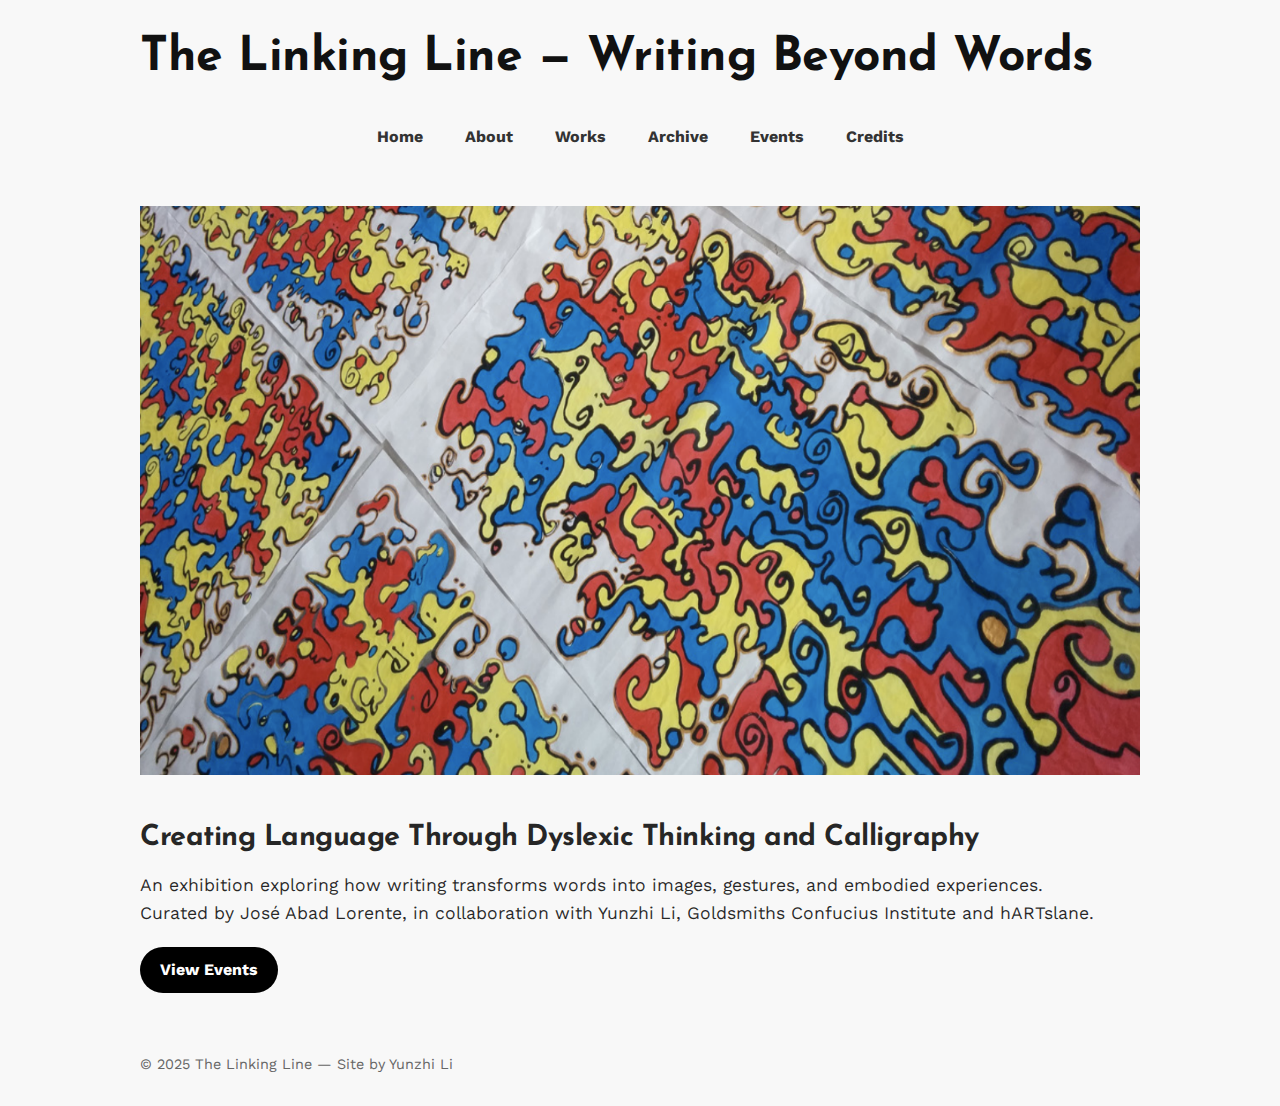
<file: index.html>
<!DOCTYPE html>
<html lang="en">
<head>
  <meta charset="UTF-8">
  <meta name="viewport" content="width=device-width, initial-scale=1">
  <title>The Linking Line — Writing Beyond Words</title>
  <link rel="stylesheet" href="style.css">
  <link href="https://fonts.googleapis.com/css2?family=Noto+Sans:wght@300;400;600&display=swap" rel="stylesheet">
  <link href="https://fonts.googleapis.com/css2?family=Josefin+Sans:wght@300;400;700&family=Work+Sans:wght@300;400;600&display=swap" rel="stylesheet">

</head>

<body>
  <header>
    <h1>The Linking Line — Writing Beyond Words</h1>
    <nav>
      <a href="index.html">Home</a>
      <a href="about.html">About</a>
      <a href="works.html">Works</a>
      <a href="archive.html">Archive</a>
      <a href="events.html">Events</a>
      <a href="credits.html">Credits</a>
    </nav>
  </header>

  <section class="banner">
    <img src="assets/thinkingline.png" alt="The Linking Line banner image" class="banner-img">
  </section>

  <main class="intro-text">
    <section class="intro">
      <h2>Creating Language Through Dyslexic Thinking and Calligraphy</h2>
      <p>
        An exhibition exploring how writing transforms words into images, gestures, and embodied experiences. <br>
        Curated by José Abad Lorente, in collaboration with Yunzhi Li, Goldsmiths Confucius Institute and hARTslane.
      </p>
      <a href="events.html" class="button">View Events</a>
    </section>
  </main>

  <footer>
    © 2025 The Linking Line — Site by Yunzhi Li
  </footer>
</body>
</html>
</file>
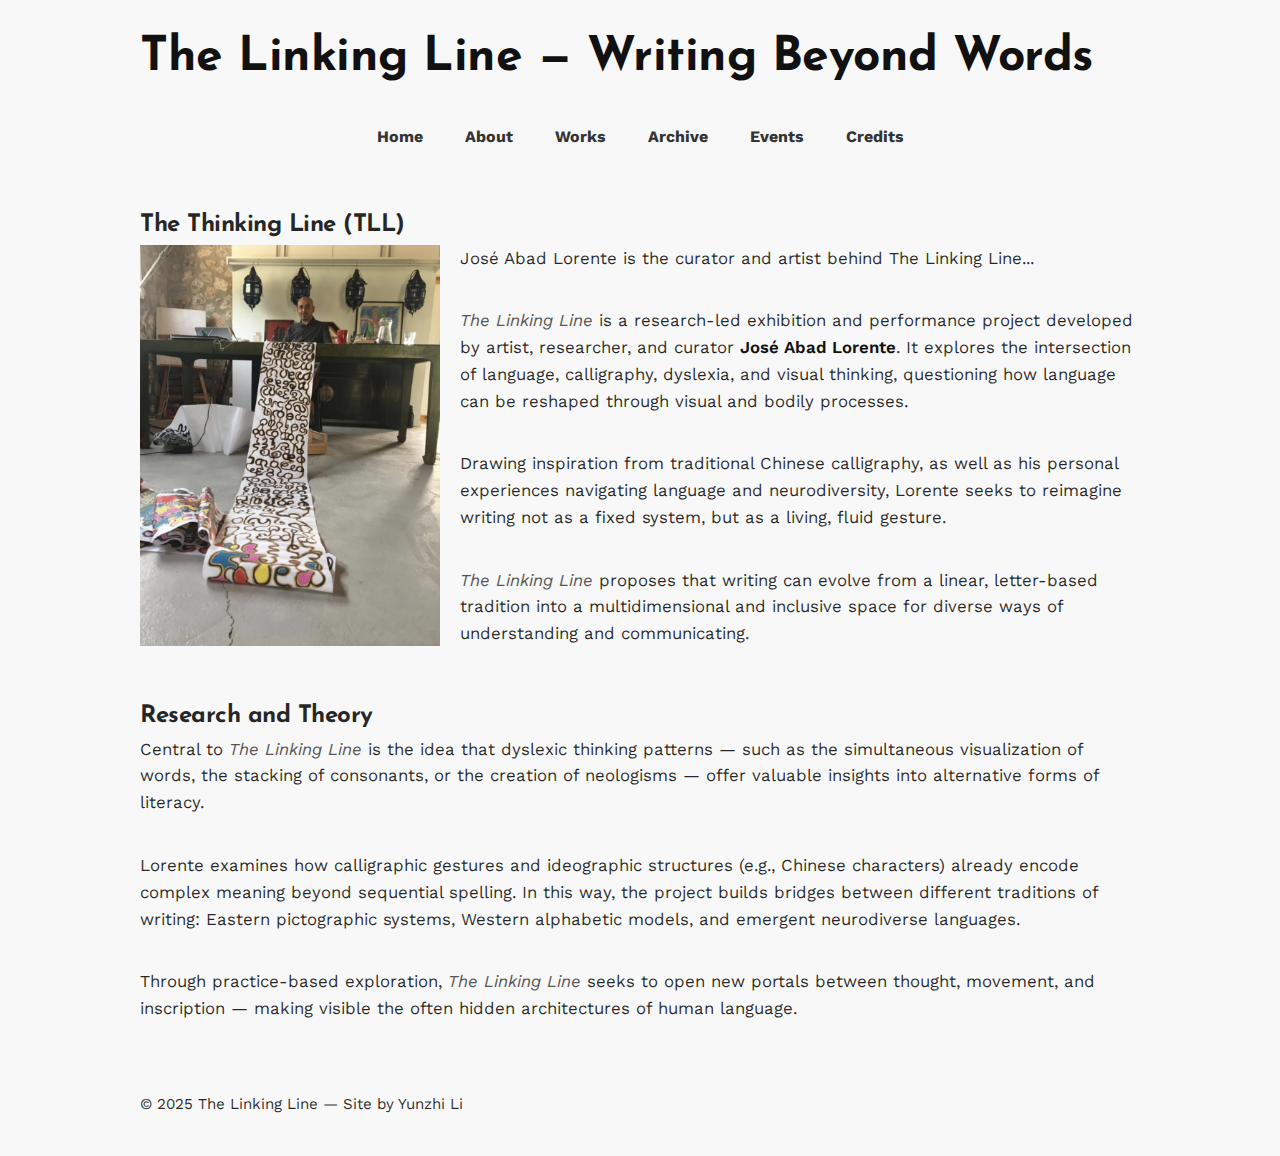
<file: about.html>
<!DOCTYPE html>
<html lang="en">
<head>
  <meta charset="UTF-8">
  <meta name="viewport" content="width=device-width, initial-scale=1">
  <title>About — The Linking Line</title>
  <link rel="stylesheet" href="style.css">
  <link href="https://fonts.googleapis.com/css2?family=Noto+Sans:wght@300;400;600&display=swap" rel="stylesheet">
  <link href="https://fonts.googleapis.com/css2?family=Josefin+Sans:wght@300;400;700&family=Work+Sans:wght@300;400;600&display=swap" rel="stylesheet">

</head>

<body>

  <header>
    <h1>The Linking Line — Writing Beyond Words</h1>
    <nav>
        <a href="index.html">Home</a>
        <a href="about.html">About</a>
        <a href="works.html">Works</a> 
        <a href="archive.html">Archive</a>
        <a href="events.html">Events</a>
        <a href="credits.html">Credits</a>
    </nav>
  </header>

  <main class="content">
    <section>
      <h2>The Thinking Line (TLL)</h2>
      <section class="intro-flex">
        <img src="assets/joseline.png" alt="Jose Abad Lorente Portrait" class="portrait">
        <div class="intro-text">
          <p>José Abad Lorente is the curator and artist behind The Linking Line...</p>
          <br>
          <p>
            <em>The Linking Line</em> is a research-led exhibition and performance project developed by 
            artist, researcher, and curator <strong>José Abad Lorente</strong>. 
            It explores the intersection of language, calligraphy, dyslexia, and visual thinking, 
            questioning how language can be reshaped through visual and bodily processes.
          </p>
          <br>
      <p>
        Drawing inspiration from traditional Chinese calligraphy, as well as his personal experiences 
        navigating language and neurodiversity, Lorente seeks to reimagine writing not as a fixed system, 
        but as a living, fluid gesture. 
      </p>
      <br>
      <p>
        <em>The Linking Line</em> proposes that writing can evolve from a linear, letter-based tradition 
        into a multidimensional and inclusive space for diverse ways of understanding and communicating.
      </p>
        </div>
        
      </section>
      
      

   
    </section>
  
    <section>
      <h2>Research and Theory</h2>
      <p>
        Central to <em>The Linking Line</em> is the idea that dyslexic thinking patterns — 
        such as the simultaneous visualization of words, the stacking of consonants, 
        or the creation of neologisms — offer valuable insights into alternative forms of literacy.
      </p>
      <br>
      <p>
        Lorente examines how calligraphic gestures and ideographic structures (e.g., Chinese characters) 
        already encode complex meaning beyond sequential spelling. 
        In this way, the project builds bridges between different traditions of writing: 
        Eastern pictographic systems, Western alphabetic models, and emergent neurodiverse languages.
      </p>
      <br>
      <p>
        Through practice-based exploration, <em>The Linking Line</em> seeks to open new portals 
        between thought, movement, and inscription — making visible the often hidden architectures 
        of human language.
      </p>
    </section>
  </main>

  <footer>
    <p>© 2025 The Linking Line — Site by Yunzhi Li</p>
  </footer>

</body>
</html>
</file>
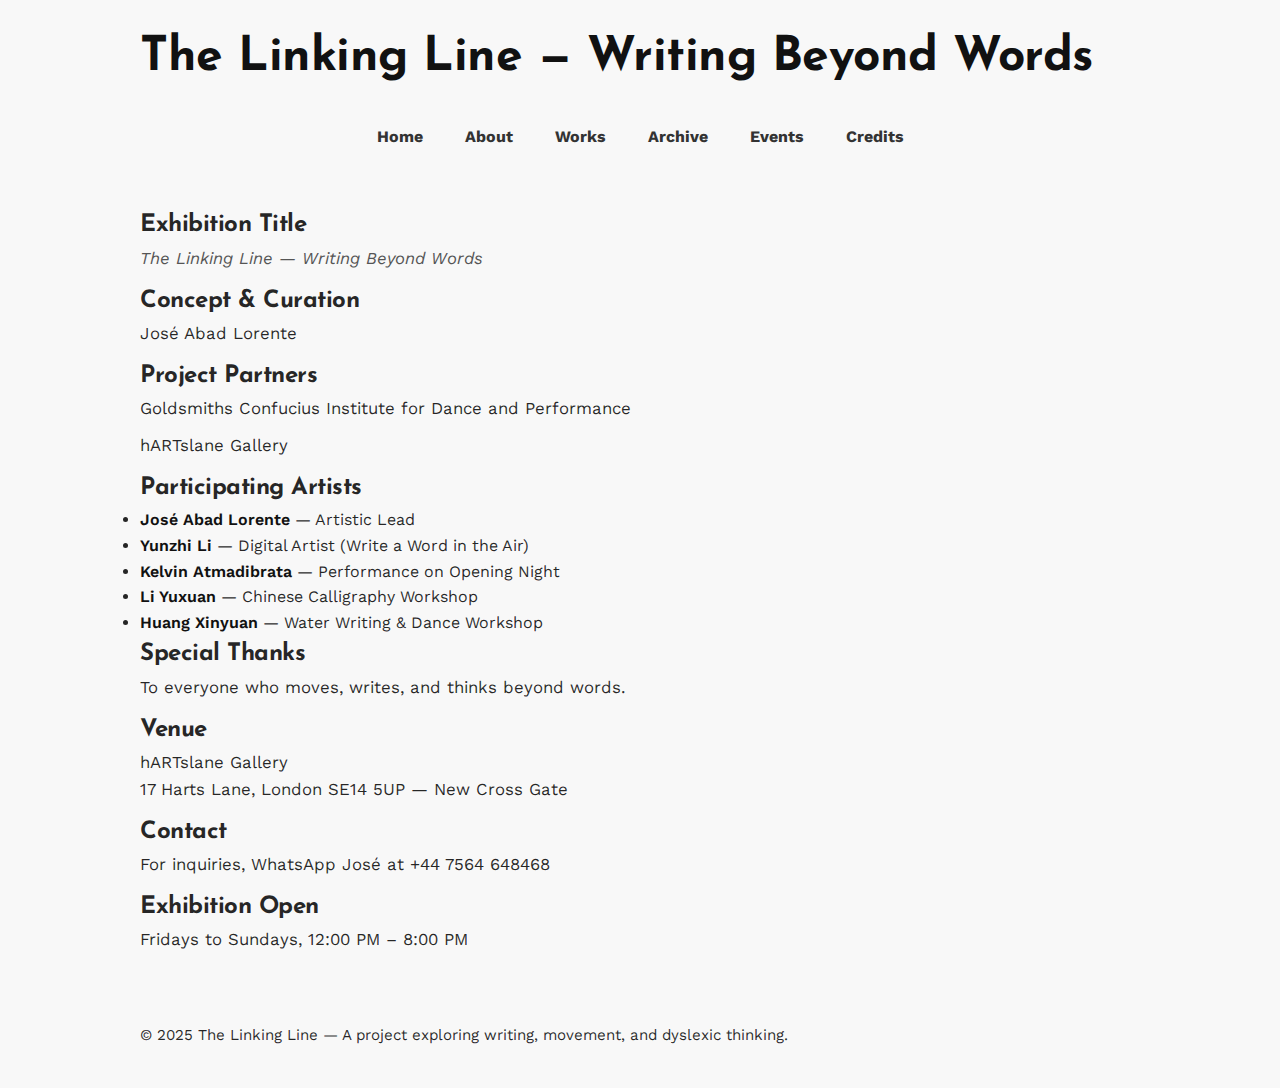
<file: credits.html>
<!DOCTYPE html>
<html lang="en">
<head>
  <meta charset="UTF-8">
  <meta name="viewport" content="width=device-width, initial-scale=1">
  <title>Credits — The Linking Line</title>
  <link rel="stylesheet" href="style.css">
  <link href="https://fonts.googleapis.com/css2?family=Noto+Sans:wght@300;400;600&display=swap" rel="stylesheet">
  <link href="https://fonts.googleapis.com/css2?family=Josefin+Sans:wght@300;400;700&family=Work+Sans:wght@300;400;600&display=swap" rel="stylesheet">

</head>

<body>

  <header>
    <h1>The Linking Line — Writing Beyond Words
    </h1>
    <nav>
        <a href="index.html">Home</a>
        <a href="about.html">About</a>
        <a href="works.html">Works</a> 
        <a href="archive.html">Archive</a>
        <a href="events.html">Events</a>
        <a href="credits.html">Credits</a>
    </nav>
  </header>

  <main>
    <section class="page-content">
      <h2>Exhibition Title</h2>
      <p><em>The Linking Line — Writing Beyond Words</em></p>

      <h2>Concept & Curation</h2>
      <p>José Abad Lorente</p>

      <h2>Project Partners</h2>
      <p>Goldsmiths Confucius Institute for Dance and Performance</p>
      <p>hARTslane Gallery</p>

      <h2>Participating Artists</h2>
      <ul>
        <li><strong>José Abad Lorente</strong> — Artistic Lead</li>
        <li><strong>Yunzhi Li</strong> — Digital Artist (Write a Word in the Air)</li>
        <li><strong>Kelvin Atmadibrata</strong> — Performance on Opening Night</li>
        <li><strong>Li Yuxuan</strong> — Chinese Calligraphy Workshop</li>
        <li><strong>Huang Xinyuan</strong> — Water Writing & Dance Workshop</li>
      </ul>

      <h2>Special Thanks</h2>
      <p>To everyone who moves, writes, and thinks beyond words.</p>

      <h2>Venue</h2>
      <p>hARTslane Gallery<br>
      17 Harts Lane, London SE14 5UP — New Cross Gate</p>

      <h2>Contact</h2>
      <p>For inquiries, WhatsApp José at +44 7564 648468</p>

      <h2>Exhibition Open</h2>
      <p>Fridays to Sundays, 12:00 PM – 8:00 PM</p>
    </section>
  </main>

  <footer>
    <p>© 2025 The Linking Line — A project exploring writing, movement, and dyslexic thinking.</p>
  </footer>

</body>
</html>
</file>
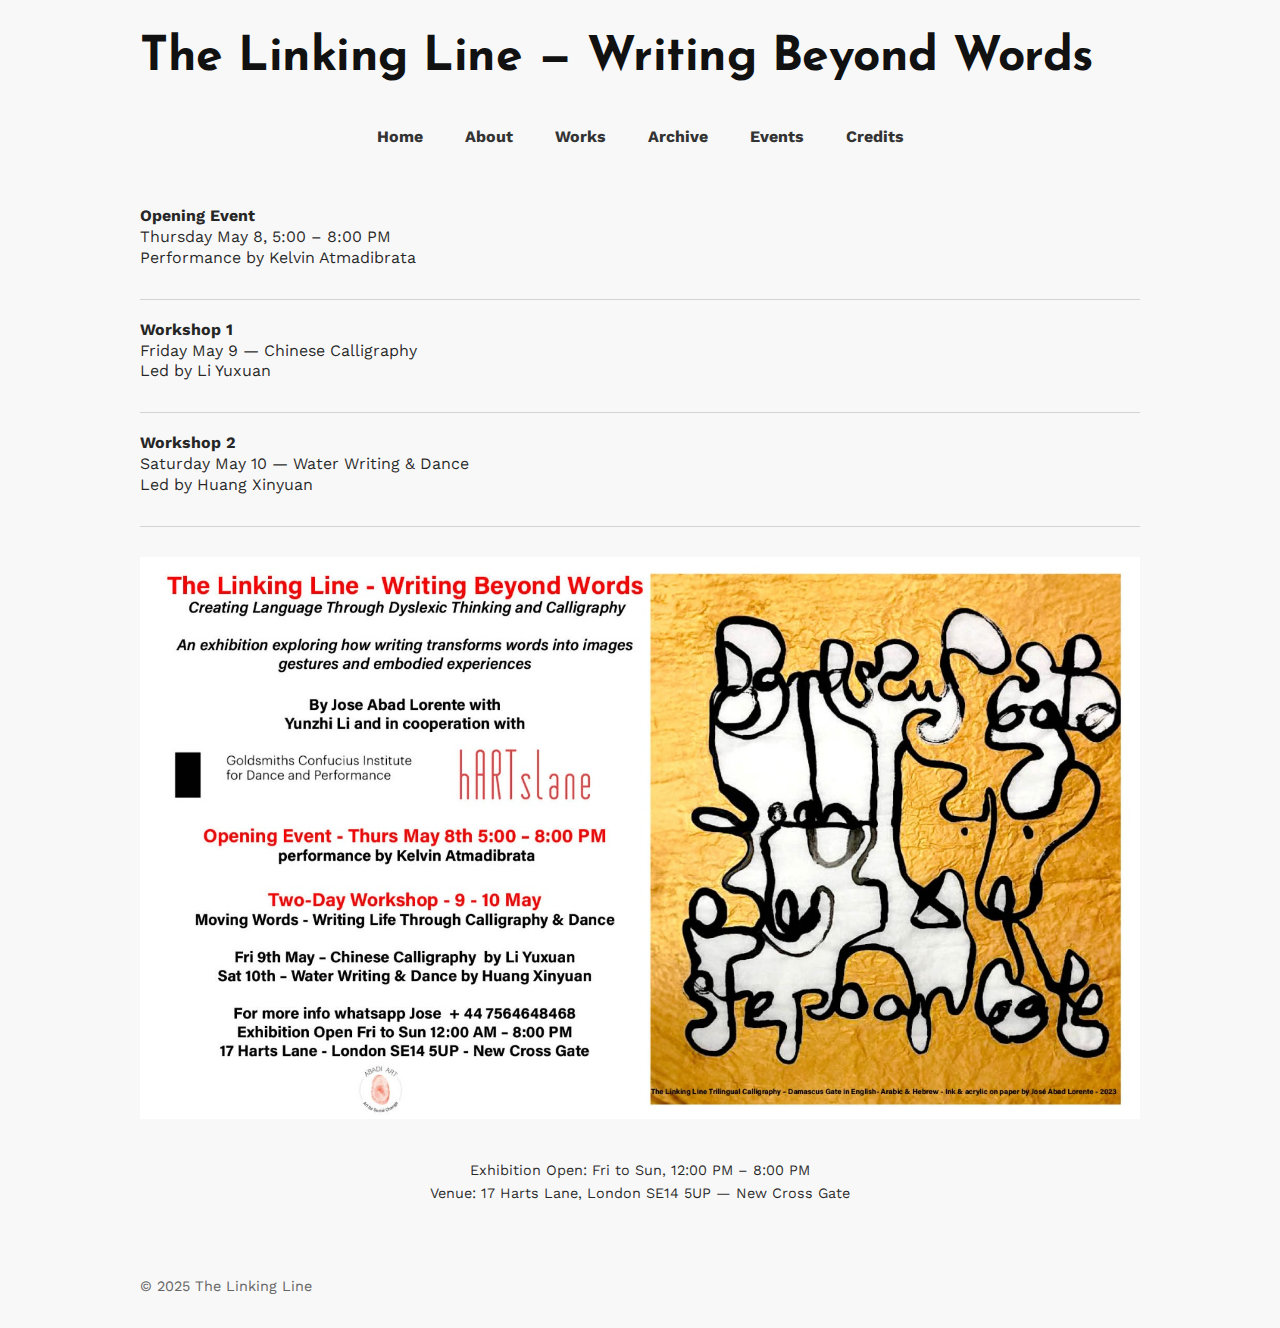
<file: events.html>
<!DOCTYPE html>
<html lang="en">
<head>
  <meta charset="UTF-8">
  <meta name="viewport" content="width=device-width, initial-scale=1">
  <title>Events — The Linking Line</title>
  <link rel="stylesheet" href="style.css">
  <link href="https://fonts.googleapis.com/css2?family=Noto+Sans:wght@300;400;600&display=swap" rel="stylesheet">
  <link href="https://fonts.googleapis.com/css2?family=Josefin+Sans:wght@300;400;700&family=Work+Sans:wght@300;400;600&display=swap" rel="stylesheet">

</head>

<body>
  <header>
    <h1>The Linking Line — Writing Beyond Words
    </h1>
    <nav>
      <a href="index.html">Home</a>
      <a href="about.html">About</a>
      <a href="works.html">Works</a>
      <a href="archive.html">Archive</a>
      <a href="events.html">Events</a>
      <a href="credits.html">Credits</a>
    </nav>
  </header>
 
  <main>

    <div class="grid-row">
      <p><b>Opening Event</b><br>Thursday May 8, 5:00 – 8:00 PM<br>Performance by Kelvin Atmadibrata</p>
    </div>

    <hr>

    <div class="grid-row">
      <p><b>Workshop 1</b><br>Friday May 9 — Chinese Calligraphy<br>Led by Li Yuxuan</p>
    </div>

    <hr>

    <div class="grid-row">
      <p><b>Workshop 2</b><br>Saturday May 10 — Water Writing & Dance<br>Led by Huang Xinyuan</p>
    </div>

    <hr>
    <section class="banner">
        <img src="assets/banner.jpg" alt="The Linking Line Event Banner" class="banner-img">
      </section>
    <p style="text-align:center; font-size:0.9rem; margin-top:30px;">
      Exhibition Open: Fri to Sun, 12:00 PM – 8:00 PM<br>
      Venue: 17 Harts Lane, London SE14 5UP — New Cross Gate
    </p>

  </main>

  
  <footer>
    © 2025 The Linking Line
  </footer>
</body>
</html>
</file>
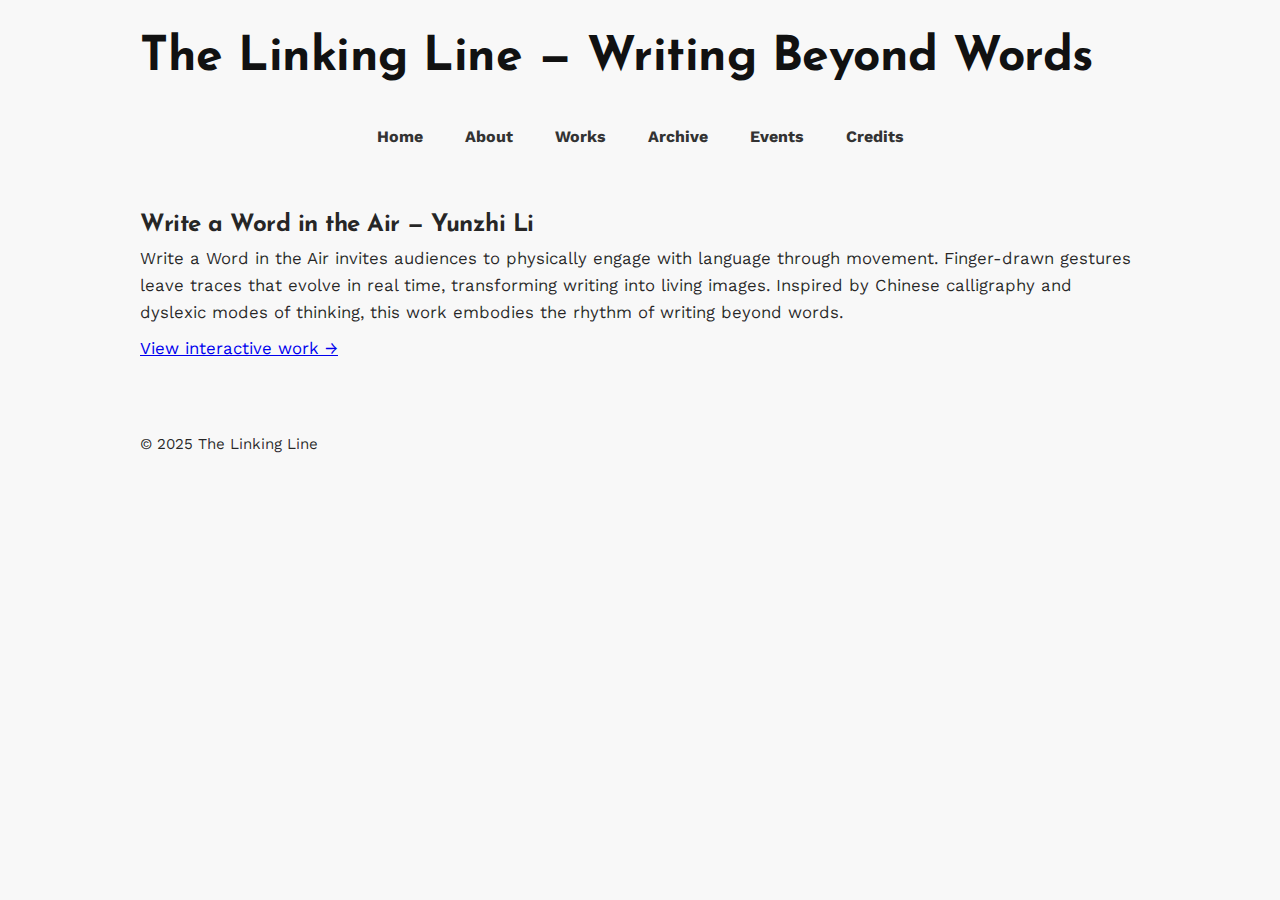
<file: works.html>
<!DOCTYPE html>
<html lang="en">
<head>
  <meta charset="UTF-8">
  <meta name="viewport" content="width=device-width, initial-scale=1">
  <title>Works – The Linking Line</title>
  <link rel="stylesheet" href="style.css">
  <link href="https://fonts.googleapis.com/css2?family=Noto+Sans:wght@300;400;600&display=swap" rel="stylesheet">
  <link href="https://fonts.googleapis.com/css2?family=Josefin+Sans:wght@300;400;700&family=Work+Sans:wght@300;400;600&display=swap" rel="stylesheet">

</head>
<body>
    <header>
        <h1>The Linking Line — Writing Beyond Words
        </h1>
        <nav>
            <a href="index.html">Home</a>
            <a href="about.html">About</a>
            <a href="works.html">Works</a> 
            <a href="archive.html">Archive</a>
            <a href="events.html">Events</a>
            <a href="credits.html">Credits</a>
          </nav>
      </header>

  <main>
    <section class="work">
      <h2>Write a Word in the Air — Yunzhi Li</h2>
      <p>
        Write a Word in the Air invites audiences to physically engage with language through movement.
        Finger-drawn gestures leave traces that evolve in real time, transforming writing into living images.
        Inspired by Chinese calligraphy and dyslexic modes of thinking, this work embodies the rhythm of writing
        beyond words.
      </p>
      <p><a href="https://melissayunzhi.github.io/HandEchoes/">View interactive work →</a></p>
    </section>

    <!-- You can add more works by other artists too later -->
  </main>

  <footer>
    <p>&copy; 2025 The Linking Line</p>
  </footer>
</body>
</html>
</file>
<file: style.css>
/* Basic Reset */
* {
    margin: 0;
    padding: 0;
    box-sizing: border-box;
  }
  
  /* Body and main container */
  body {
    font-family: 'Work Sans', sans-serif;
    background: #f8f8f8;
    color: rgba(0, 0, 0, 0.85);
    font-weight: 400;
    line-height: 1.6;
    padding: 10px;
  }
  
  h1, h2, h3 {
    font-family: 'Josefin Sans', sans-serif;
    font-weight: 700;
    letter-spacing: -0.5px;
  }
  
  p {
    font-size: 1.05em;
    font-weight: 400;
    color: rgba(0, 0, 0, 0.85);
    margin-bottom: 10px;
  }
  
  em {
    font-style: italic;
    font-weight: 400;
    color: #555;
  }
  
  strong {
    font-weight: 600;
    color: #111;
  }
  
  
  main, header, footer, .banner {
    max-width: 1000px; /* or 960px, depending on how narrow you want it */
    margin: 0 auto; /* center everything inside */
    padding: 10px 0;
  }
  
  /* Header */
  header h1 {
    font-size: 3em;
    /* font-weight: 600; */
    font-weight: bold;
    text-align: left;
    /* margin-bottom: 10px; */
    color: #111;
  }
  
  header nav {
    display: flex;
    gap: 20px;
    margin-bottom: 30px;
  }
  
  header nav a {
    text-decoration: none;
    color: #333;
    font-weight: bold;
    padding: 6px 10px;
    border: 1px solid transparent;
    transition: all 0.3s ease;
  }
  
  header nav a:hover {
    border-bottom: 2px solid #d50000;
    margin-bottom: 0%;
    padding-bottom: 0%;
  }
  
  /* Banner */
  .banner img {
    width: 100%;
    height: auto;
    display: block;
    margin-top: 0%;
  }
  
  /* Intro Section */
  .intro {
    text-align: left;
  }
  
  .intro h2 {
    font-size: 1.8em;
    margin: 20px 0 10px 0;
  }
  
  .intro p {
    font-size: 1.1em;
    margin-bottom: 20px;
  }
  
  /* Button */
  .button {
    display: inline-block;
    background: #000;
    color: #fff;
    padding: 10px 20px;
    border-radius: 50px;
    text-decoration: none;
    font-weight: bold;
    transition: background 0.3s ease;
  }
  
  .button:hover {
    background: #333;
  }
  
  /* Footer */
  footer {
    font-size: 0.9em;
    text-align: left;
    color: #666;
    margin-top: 40px;
    padding-bottom: 20px;
  }
  
  nav {
    margin-top: 20px;
    display: flex;
    justify-content: center;
    gap: 20px;
    flex-wrap: wrap;
  }
  
  nav a {
    text-decoration: none;
    color: rgba(0, 0, 0, 0.85);
    font-weight: 500;
    font-size: 1rem;
    border-bottom: 1px solid transparent;
    transition: 0.2s;
  }
  
  nav a:hover {
    border-bottom: 1px solid rgba(0, 0, 0, 0.4);
  }
  
  /* Divider lines */
  hr {
    margin: 20px 0;
    border: none;
    border-top: 1px solid rgba(0, 0, 0, 0.15);
  }
  
  /* Grid Layout for Events and Archive items */
  .grid-row {
    display: grid;
    grid-template-columns: 2fr 1fr; /* 8/12 + 4/12 split */
    align-items: center;
    gap: 10px;
    margin-bottom: 10px;
  }
  
  .grid-row p {
    text-align: left;
    font-size: 1rem;
    line-height: 1.3;
  }
  
  .grid-row a {
    text-align: right;
    display: block;
    font-size: 0.9rem;
    text-decoration: none;
    color: rgba(0, 0, 0, 0.7);
  }
  
  .grid-row a:hover {
    text-decoration: underline;
  }
  
/* About page portrait image */

  .intro-flex {
    display: flex;
    align-items: flex-start; /* align top edges */
    gap: 20px; /* space between image and text */
    margin-bottom: 40px;
  }
  
  .portrait {
    flex-shrink: 0; /* Don't let image shrink */
    max-width: 300px;
    height: auto;
    border-radius: 0px;
  }
  
  .intro-text {
    flex: 1; /* Take up remaining space */
  }
    


  


  
  .image-grid {
    display: grid;
    grid-template-columns: repeat(auto-fill, minmax(280px, 1fr));
    gap: 1.5rem;
    margin: 2rem 0;
    padding: 0 1rem;
  }
  
  .item img {
    width: 100%;
    height: auto;
    object-fit: cover;
    display: block;
    border-radius: 0; /* no rounded corners */
    transition: transform 0.3s ease;
  }
  
  .item:hover img {
    transform: scale(1.03);
  }
  

  
  /* Responsive Adjustments */
  @media (max-width: 600px) {
    .grid-row {
      grid-template-columns: 1fr;
      text-align: center;
    }
  
    nav {
      flex-direction: column;
      gap: 10px;
    }
  }
</file>
